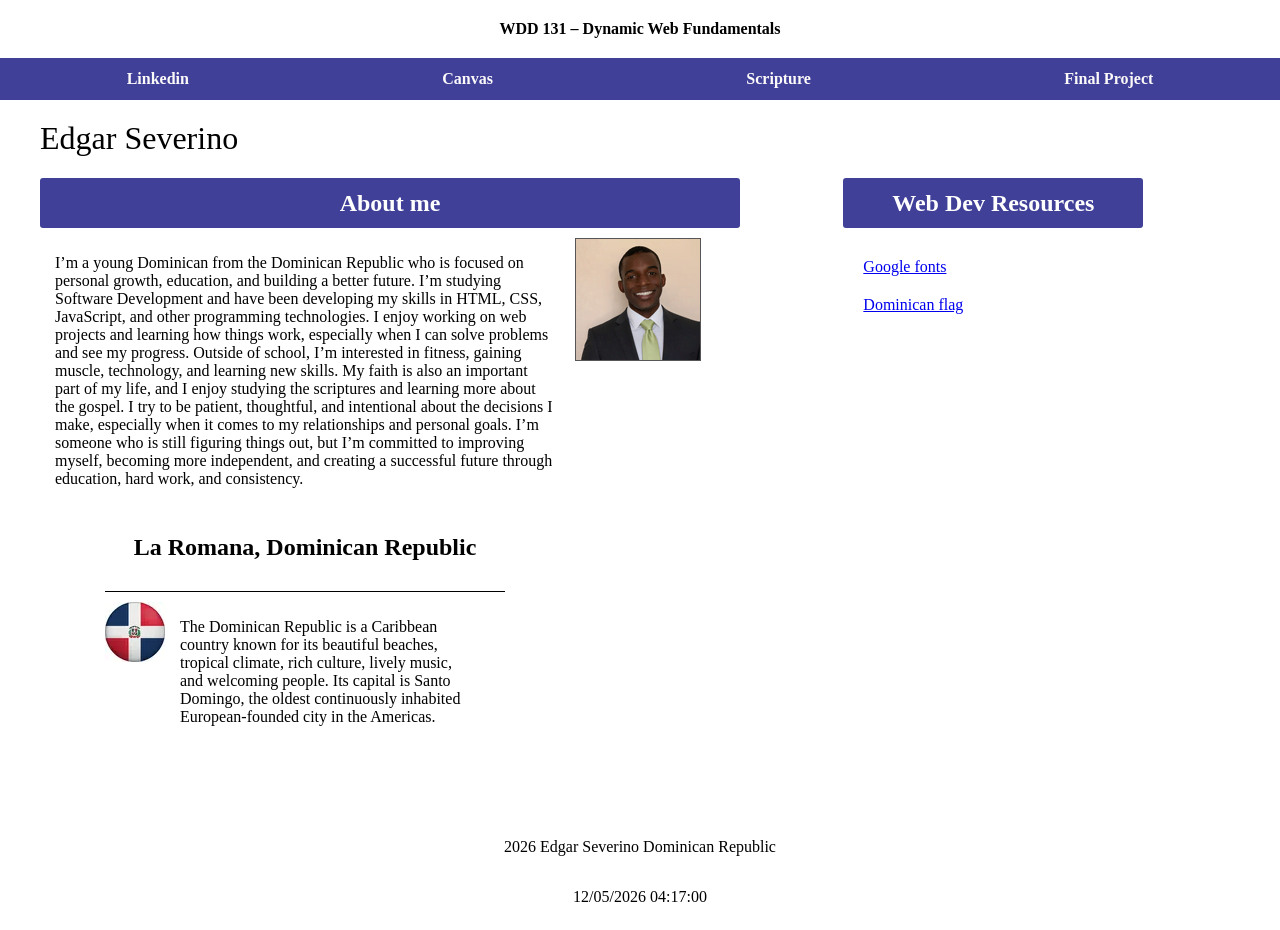
<file: index.html>
<!DOCTYPE html>
<html lang="en">
<head>
    <meta charset="UTF-8">
    <meta name="viewport" content="width=device-width, initial-scale=1.0">
    <title>WDD 131 – Dynamic Web Fundamentals – Edgar Severino</title>
    <meta name="description" content="WDD 131 – Dynamic Web Fundamentals Edgar Gabriel Severino Gaston">
    <meta name="author" content="Edgar Seevrino">
    <link rel="stylesheet" href="styles/base.css">
    <link rel="preconnect" href="https://fonts.googleapis.com">
    <link rel="preconnect" href="https://fonts.gstatic.com" crossorigin>
    <link href="https://fonts.googleapis.com/css2?family=Roboto:ital,wght@0,100..900;1,100..900&display=swap" rel="stylesheet"> 
    <script src="scripts/getdates.js" defer></script>
</head>
<body>
    <header>
        
        <span id="course-title"> WDD 131 – Dynamic Web Fundamentals </span>
        <nav class="css-navegation">
            <a href="https://www.linkedin.com/in/gabriel-severino-93884a375/">Linkedin</a>
            <a href="https://byupw.instructure.com">Canvas</a>
            <a href="https://www.churchofjesuschrist.org/study/scriptures/bofm/2-ne/26?lang=eng&id=p24#p24">Scripture</a>
            <a href="#">Final Project</a>
        </nav>
    </header>

    <main>
        <h1 class="title-name">Edgar Severino</h1>
        <div class="division">
            <section class="card card-1">
                <div class="card-1-title">
                    <h2>About me</h2>
                </div>
                <div class="presentation">
                    <div class="about-me"> 
                        <p class="description-about-me">
                            I’m a young Dominican from the Dominican Republic who is 
                            focused on personal growth, education, and building a better future.
                            I’m studying Software Development and have been developing 
                            my skills in HTML, CSS, JavaScript, and other 
                            programming technologies. I enjoy working on web projects and 
                            learning how things work, especially
                            when I can solve problems and see my progress.
                            Outside of school, I’m interested in fitness,
                            gaining muscle, technology, and learning new skills. 
                            My faith is also an important part of my life, 
                            and I enjoy studying the scriptures and 
                            learning more about the gospel. I try to be patient, 
                            thoughtful, and intentional about the decisions I make, 
                            especially when it comes to my relationships and 
                            personal goals.
                            I’m someone who is still figuring things out, but I’m committed to improving myself, becoming more independent, and creating a successful future through education, hard work, and consistency.</p>
                        <h2>La Romana, Dominican Republic</h2>
                        <div class="middle-line"></div>
                        <div class="description-about-country">
                            <div class="flag-section">
                                <img src="images/flag.webp" alt="Dominican Republic flag" class="flag">
                            </div>
                            <div class="country-section">
                                <p>The Dominican Republic is a Caribbean country known for its beautiful beaches, tropical climate, rich culture,
                                    lively music, and welcoming people. Its capital is Santo Domingo, the oldest continuously inhabited
                                    European-founded city in the Americas.
                                </p>
                            </div>
                        </div>
                    </div>
                    <div class="image-presentation"> 
                        <img src="images/profile.jpg" alt="" class="profile-pic">
                    </div>
                </div>
            </section>
            <section class="card card-2">
                <div  class="resource-title">
                    <h2>Web Dev Resources</h2>
                </div>
                <div class="resource-links">
                    <a href="https://fonts.google.com/specimen/Roboto?sort=popularity">Google fonts</a>
                    <a href="https://www.shutterstock.com/image-vector/flag-dominican-republic-glossy-circular-600nw-2743553603.jpg">Dominican flag</a>
                </div>
            </section>
        </div>
    </main>
    <footer>
        <p>
            <span id="currentyear">2026</span>  
            Edgar Severino
            Dominican Republic
        </p>
        <p id="lastModified"></p>
    </footer>
</body>
</html>
</file>
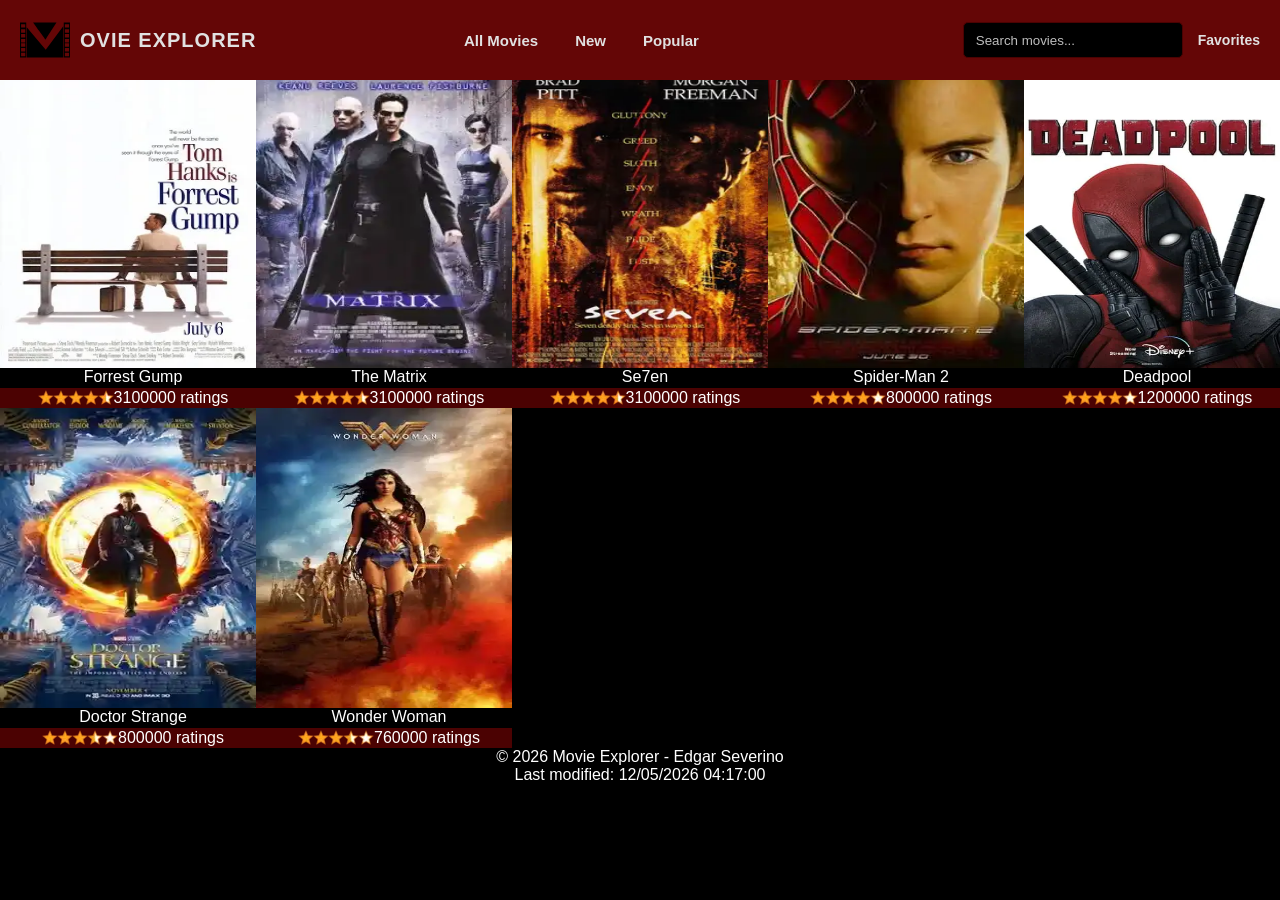
<file: project/index.html>
<!DOCTYPE html>
<html lang="en">
<head>
    <meta charset="UTF-8">
    <meta name="viewport" content="width=device-width, initial-scale=1.0">

    <title>Movie Explorer</title>

    <link rel="stylesheet" href="styles/shared/general.css">
    <link rel="stylesheet" href="styles/shared/movie-header.css">
    <link rel="stylesheet" href="styles/pages/siteplan.css">    
    <meta name="author" content="Edgar Gabriel SEverino Gastón">
    <meta name="description" content="Discover movies by genre, year, popularity, and more. Find your next favorite movie with ease.">
    <link rel="icon" type="image/svg+xml" href="images/logo.svg">
    <script type="module" src="scripts/siteplan.js"></script>
</head>

<body>
    <header class="movie-header"></header>
    

    <main>
        <section class="movies-section">
            <h1>Explore Movies</h1>
            <div class="products-grid js-movies-grid"></div>
        </section>
    </main>

    <footer>
        <p>&copy; <span id="currentyear"></span> Movie Explorer - Edgar Severino</p>
        <p>Last modified: <span id="lastModified"></span></p>
    </footer>
</body>
</html>
</file>
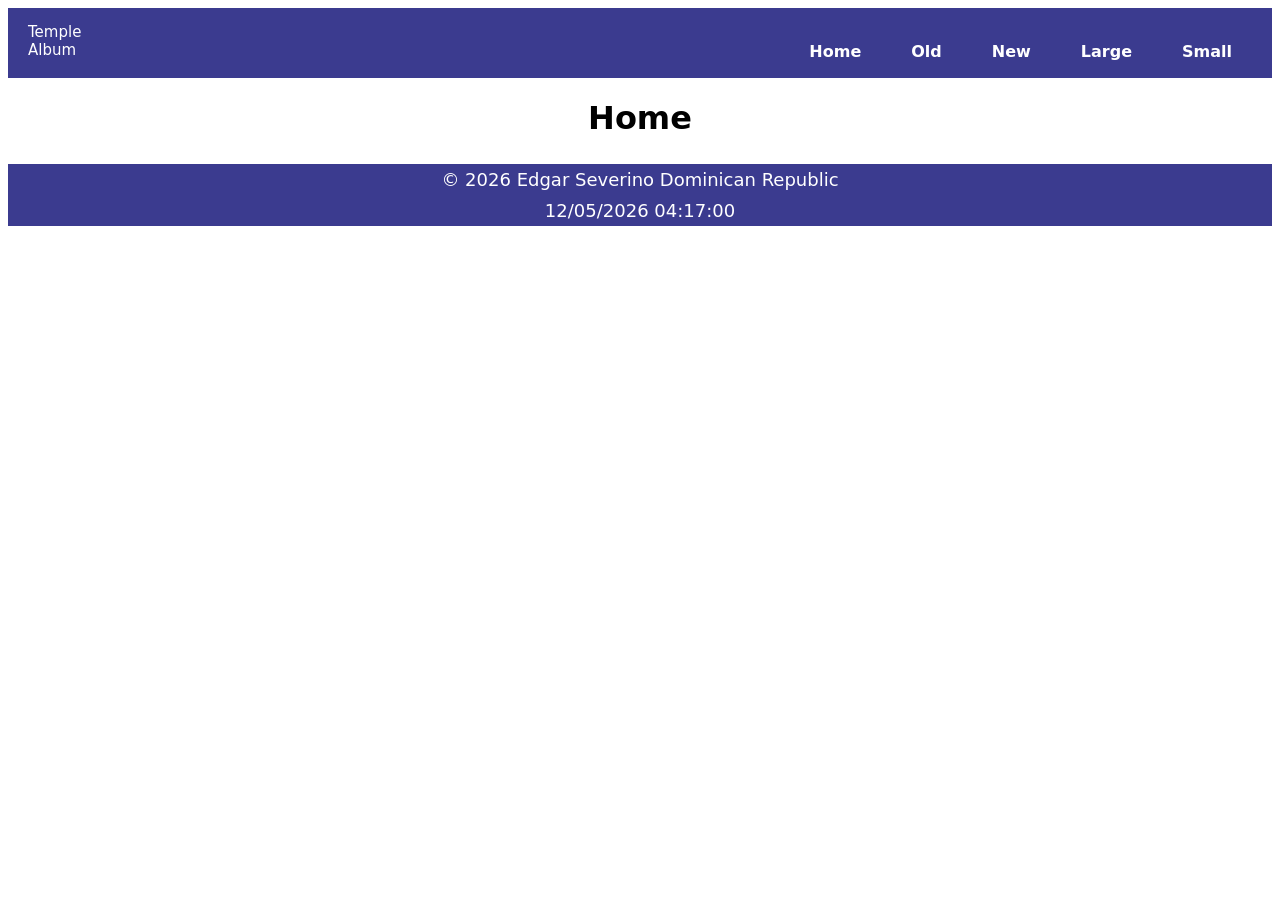
<file: filtered-temples.html>
<!DOCTYPE html>
<html lang="en">
<head>
    <meta charset="UTF-8">
    <meta name="viewport" content="width=device-width, initial-scale=1.0">
    <meta name="description" content="Explore temples around the world, learn about their history, locations, and significance.">
    <meta name="author" content="Edgar Gabriel Severino Gastón">
    <title>Temple Album</title>
    <link rel="preconnect" href="https://fonts.googleapis.com">
    <link rel="preconnect" href="https://fonts.gstatic.com" crossorigin>    
    <link href="https://fonts.googleapis.com/css2?family=Oswald:wght@200..700&family=Roboto+Condensed:ital,wght@0,100..900;1,100..900&family=Roboto:ital,wght@0,100..900;1,100..900&display=swap" rel="stylesheet">

    <link rel="stylesheet" href="styles/filtered-temples-large.css" media="(min-width: 701px)">
    <link rel="stylesheet" href="styles/filtered-temples.css">
    
    <script src="scripts/filtered-temple.js" defer></script>
</head>
<body>
    <header class="heading">
        <div class="left-section">
            <p>Temple Album</p>
        </div>

        <button id="menu" aria-label="Open navigation menu"></button>

        <nav class="right-section">
            <ul class="navigation">
                <li><a id="home-temple">Home</a></li>          
                <li><a id="old-temple">Old</a></li>
                <li><a id="new-temple">New</a></li>
                <li><a id="large-temple">Large</a></li>
                <li><a id="short-temple">Small</a></li>
            </ul>
        </nav>
    </header>

    <main>
        <div class="show-time">
            <h1 class="title">Home</h1>
            <div class="temple-section" id="temples"></div>
        </div>
        
    </main>
    <footer>
        <p>
            &copy;
            <span id="currentyear">2026</span>  
            Edgar Severino
            Dominican Republic
        </p>
        <p id="lastModified"></p>
    </footer>
    
</body>
</html>
</file>
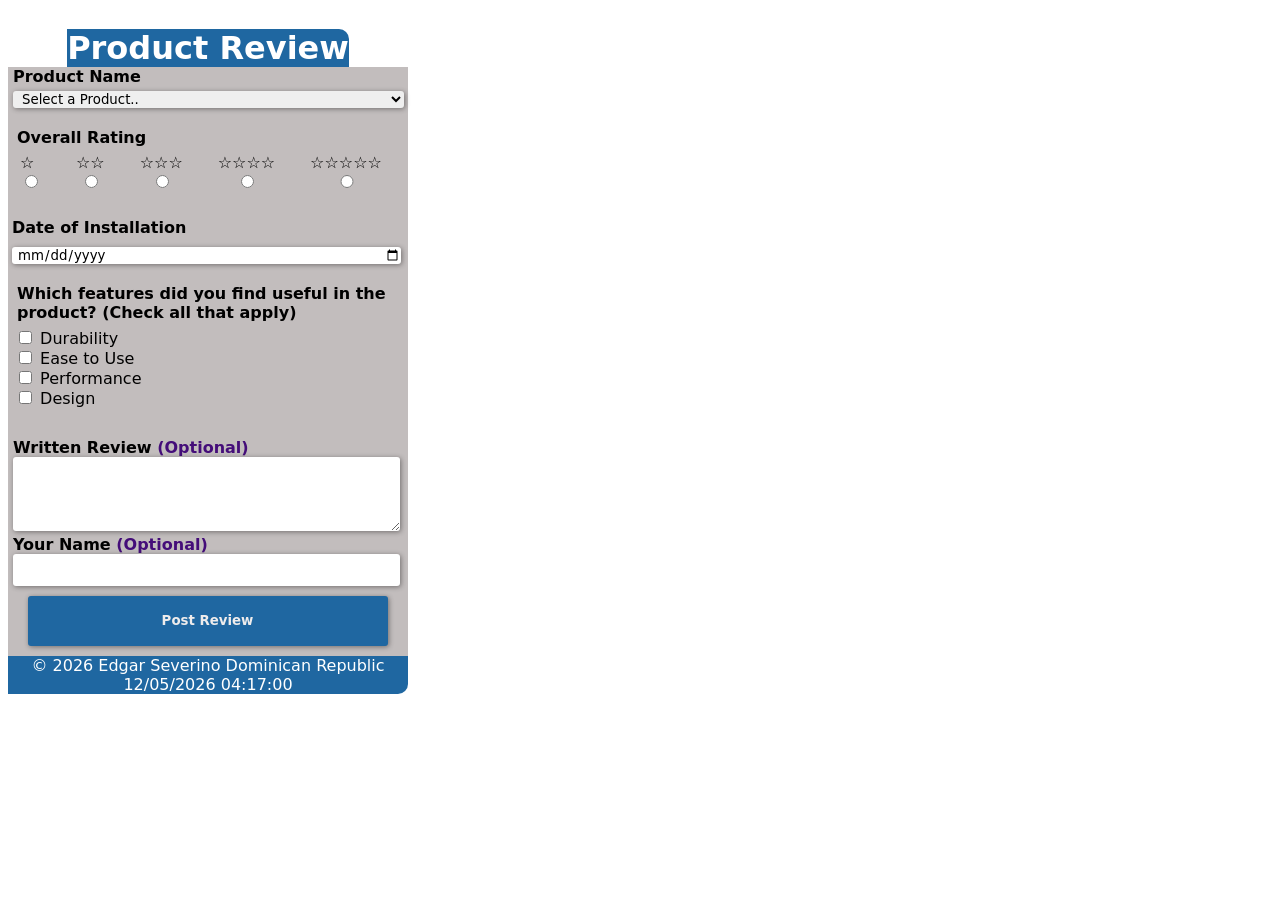
<file: form.html>
<!DOCTYPE html>
<html lang="en">
<head>
    <meta charset="UTF-8">
    <meta name="viewport" content="width=device-width, initial-scale=1.0">
    <meta name="description" content="Submit a product review by rating the product, selecting useful features, and sharing your experience.">
    <meta name="author" content="Edgar Severino">
    <link rel="stylesheet" href="styles/form.css">
    <script src="scripts/form.js" defer></script>
    <title>Post Review</title>

</head>
<body>
    <header>
        <h1 class="header-title">Product Review</h1>
    </header>
    <form method="get" action="review.html" class="formHTML" id="review-form">
        <div class="product-select">
            <label for="product">Product Name</label>
            <select name="product" id="product" required>
                <option value="" disabled selected>Select a Product..</option>
            </select>
        </div>
        <fieldset>
            <legend>Overall Rating</legend>
            <div class="staring">
                <label for="rating1" class="rating">&star;
                </label>
                <input type="radio" name="rating" id="rating1" value="1" required>
            </div>
            <div class="staring">
                <label for="rating2" class="rating">&star;&star;
                </label>
                <input type="radio" name="rating" id="rating2" value="2" required>
            </div>
            <div class="staring">
                <label for="rating3" class="rating">&star;&star;&star;
                </label>
                <input type="radio" name="rating" id="rating3" value="3" required>
            </div>
            <div class="staring">
                <label for="rating4" class="rating" >&star;&star;&star;&star;
                </label>
                <input type="radio" name="rating" id="rating4" value="4" required>
            </div>
            <div class="staring">
                <label for="rating5" class="rating">&star;&star;&star;&star;&star;
                </label>
                <input type="radio" name="rating" id="rating5" value="5" required>
            </div>
        </fieldset>

        <label for="date" id="Dinstallation">Date of Installation
            <input type="date" name="set_day" id="date" required>   
        </label>
        
     
        <fieldset class="check">
            <legend>Which features did you find useful in the product? <span>(Check all that apply)</span></legend>
            <div class="check-box">
                <label for="durability">
                    <input type="checkbox" value="durability" id="durability" name="features">
                    Durability
                </label>
                <label for="useful">
                    <input type="checkbox" value="useful" id="useful" name="features">
                    Ease to Use
                </label>
                <label for="performance">
                    <input type="checkbox" value="performance" id="performance" name="features">
                    Performance
                </label>
                <label for="design">
                    <input type="checkbox" value="design" id="design" name="features">
                    Design
                </label>
            </div>
        </fieldset>
        

        <label for="review" id="written">Written Review <span class="optional">(Optional)</span>
            <textarea id="review" name="write"></textarea> 
        </label>

        <label for="user" id="name">Your Name <span class="optional">(Optional)</span>
            <input type="text" name="user_name" id="user">
        </label>
        <div class="submit">
            <input type="submit" value="Post Review" id="submit">
        </div>
    </form>
    <footer>
        <p>
            &copy;
            <span id="currentyear">2026</span>  
            Edgar Severino
            Dominican Republic
        </p>
        <p id="lastModified"></p>
    </footer>
</body>
</html>
</file>
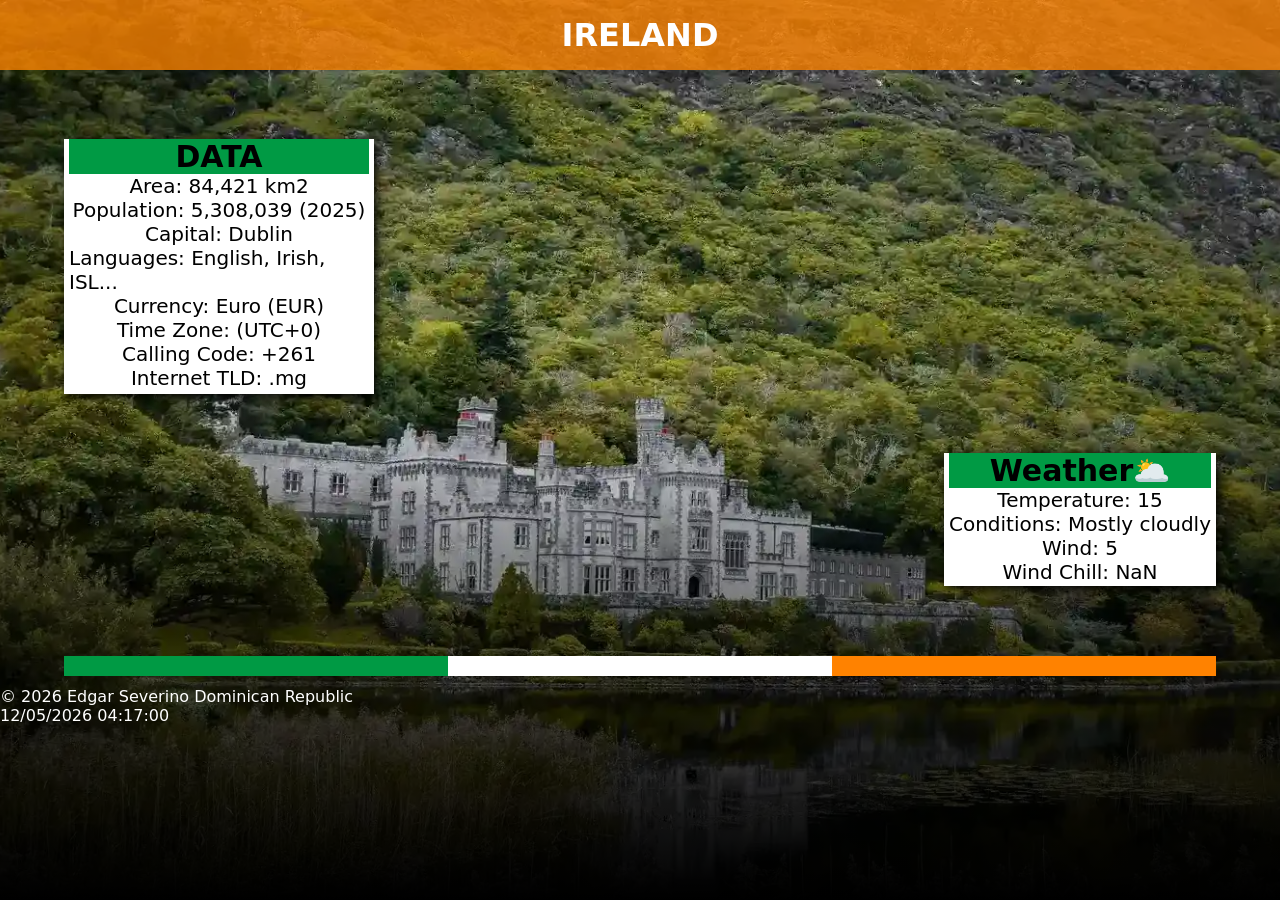
<file: place.html>
<!DOCTYPE html>
<html lang="en">
<head>
    <meta charset="UTF-8">
    <meta name="viewport" content="width=device-width, initial-scale=1.0">
    <meta name="author" content="Edgar Gabriel SEverino Gastón">
    <meta name="description" content="Ireland is a beautiful island known for green hills, rich history, and Celtic culture">
    <title>Ireland</title>
    <link rel="preconnect" href="https://fonts.googleapis.com">
    <link rel="preconnect" href="https://fonts.gstatic.com" crossorigin>    
    <link href="https://fonts.googleapis.com/css2?family=Oswald:wght@200..700&family=Roboto+Condensed:ital,wght@0,100..900;1,100..900&family=Roboto:ital,wght@0,100..900;1,100..900&display=swap" rel="stylesheet">

    <link rel="stylesheet" href="styles/place.css">
    <link rel="stylesheet" href="styles/place-large.css" media="(min-width: 701px)" >
    <script src="scripts/place.js" defer></script>
</head>
<body>
    <header>
        <div class="name-section">
            <h1 class="place-name">IRELAND</h1>
        </div>
    </header>
    <picture class="hero">
        <source media="(max-width: 700px)" srcset="images/hero.webp" >
        <source media="(min-width: 701px)" srcset="images/hero-large_1.webp">
        <img src="images/hero-large_1.webp" alt="Ireland Island" width="1600"
            height="900" fetchpriority="high" >
    </picture>
    <main>

        <section class="data-section">
            <div id="data">
                <h2 class="data_title">DATA</h2>
                <div class="info">
                    <p>
                        Area: 84,421 km2
                    </p>
                    <p>
                        Population: 5,308,039 (2025)
                    </p>   
                    <p>
                        Capital: Dublin
                    </p>
                    <p>
                        Languages: English, Irish, ISL...
                    </p>
                    <p>
                        Currency: Euro (EUR)
                    </p>
                    <p>
                        Time Zone: (UTC+0)
                    </p>
                    <p>
                        Calling Code: +261
                    </p>
                    <p>
                        Internet TLD: .mg
                    </p>
                </div>
            </div>
        </section>

        <section class="weather-section">
            <div id="weather">
                <h2 class="weather_title">Weather</h2>
                <div class="info">
                    <img src="images/weather.svg" alt="weather-icon" class="weather-icon" width="100" height="100">
                    <p>
                        Temperature: <span id="temperature"></span>
                    </p>
                    <p>
                        Conditions: Mostly cloudly
                    </p>
                    <p>
                        Wind: <span id="wind"></span>
                    </p>
                    <p>
                        Wind Chill: <span id="windChill"></span>
                    </p>
                </div>
            </div>
        </section>
        <div class="color-lines">
                <div class="color-line color-1"></div>
                <div class="color-line color-2"></div>
                <div class="color-line color-3"></div>
        </div>
    </main>
    <footer>
        <p>
             &copy;
            <span id="currentyear">2026</span>  
            Edgar Severino
            Dominican Republic
        </p>
        <p id="lastModified"></p>
    </footer>
</body>
</html>
</file>
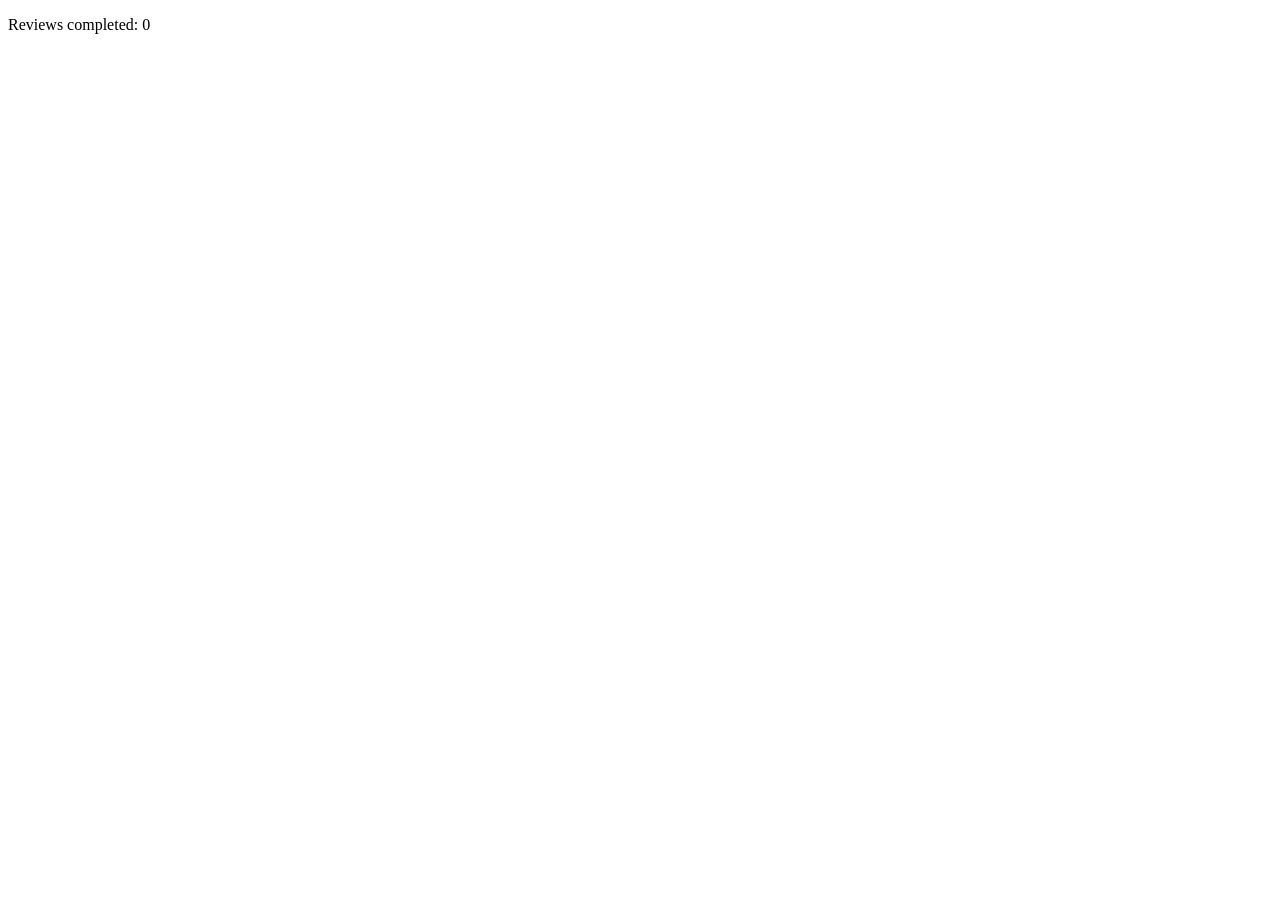
<file: review.html>
<!DOCTYPE html>
<html lang="en">
<head>
    <meta charset="UTF-8">
    <meta name="viewport" content="width=device-width, initial-scale=1.0">
    <title>Review</title>
    <script src="scripts/review.js" defer></script>
</head>
<body>
    <p>
        Reviews completed:
        <span id="review-count">0</span>
    </p>
</body>
</html>
</file>
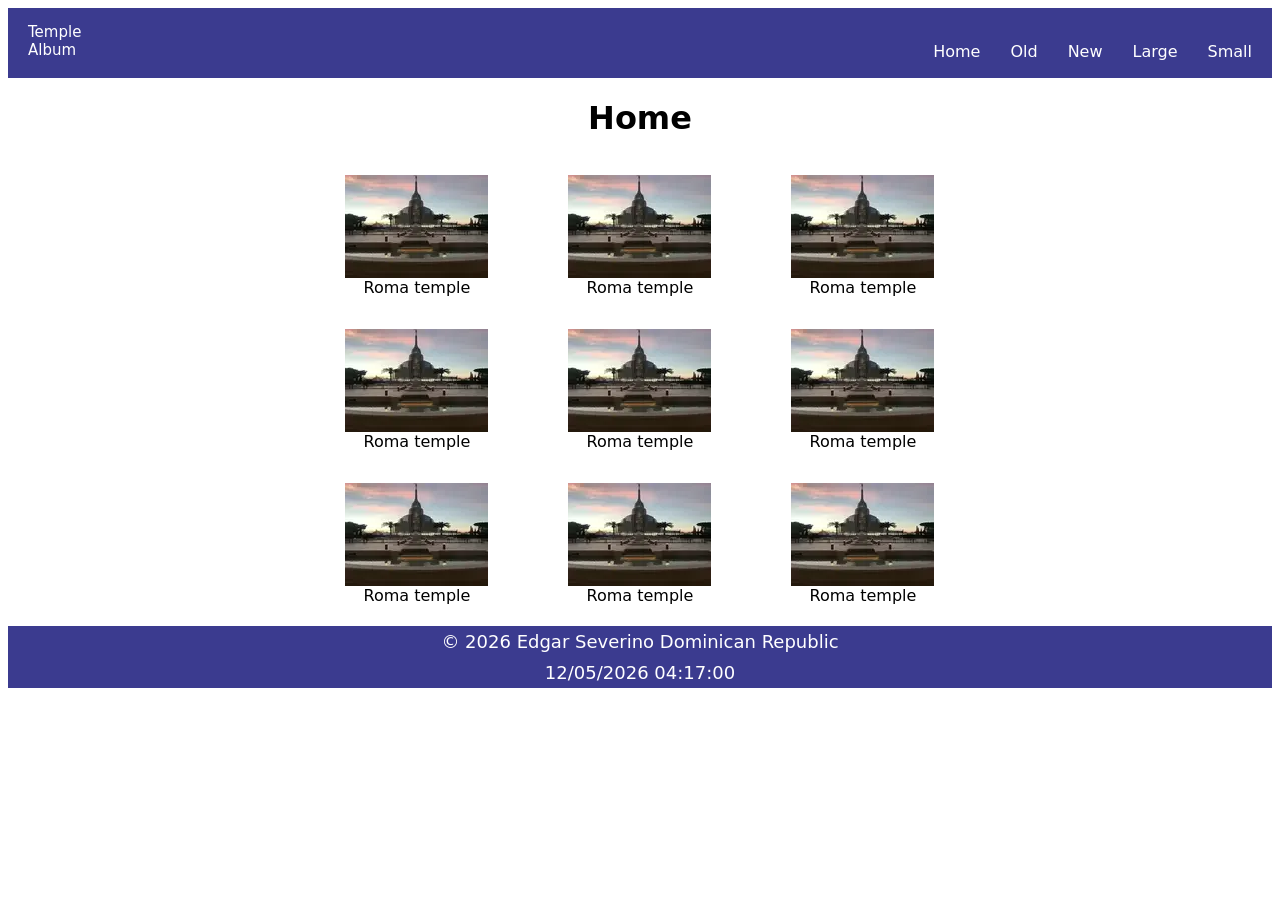
<file: temples.html>
<!DOCTYPE html>
<html lang="en">
<head>
    <meta charset="UTF-8">
    <meta name="viewport" content="width=device-width, initial-scale=1.0">
    <meta name="description" content="Explore temples around the world, learn about their history, locations, and significance.">
    <meta name="author" content="Edgar Gabriel Severino Gastón">
    <title>Temple Album</title>
    <link rel="preconnect" href="https://fonts.googleapis.com">
    <link rel="preconnect" href="https://fonts.gstatic.com" crossorigin>    
    <link href="https://fonts.googleapis.com/css2?family=Oswald:wght@200..700&family=Roboto+Condensed:ital,wght@0,100..900;1,100..900&family=Roboto:ital,wght@0,100..900;1,100..900&display=swap" rel="stylesheet">

    <link rel="stylesheet" href="styles/temples-large.css" media="(min-width: 701px)">
    <link rel="stylesheet" href="styles/temples.css">
    
    <script src="scripts/temples.js" defer></script>
</head>
<body>
    <header class="heading">
        <div class="left-section">
            <p>Temple Album</p>
        </div>

        <button id="menu" aria-label="Open navigation menu"></button>

        <nav class="right-section">
            <ul class="navigation">
                <li><a href="temples.html">Home</a></li>            
                <li><a href="temples.html">Old</a></li>
                <li><a href="temples.html">New</a></li>
                <li><a href="temples.html">Large</a></li>
                <li><a href="temples.html">Small</a></li>
            </ul>
        </nav>
    </header>

    <main>
        <div class="show-time">
            <h1 class="title">Home</h1>
            <div class="temple-section" id="temples">
                <figure class="portrait">
                    <img src="images/temples/roma_italy.webp" alt="Roma, Italy" fetchpriority="high">
                    <figcaption class="description">Roma temple</figcaption>
                </figure> 
                <figure class="portrait">
                    <img src="images/temples/roma_italy.webp" alt="Roma, Italy" fetchpriority="high">
                    <figcaption class="description">Roma temple</figcaption>
                </figure> 
                <figure class="portrait">
                    <img src="images/temples/roma_italy.webp" alt="Roma, Italy" fetchpriority="high">
                    <figcaption class="description">Roma temple</figcaption>
                </figure>
                <figure class="portrait">
                    <img src="images/temples/roma_italy.webp" alt="Roma, Italy" fetchpriority="high">
                    <figcaption class="description">Roma temple</figcaption>
                </figure>
                <figure class="portrait">
                    <img src="images/temples/roma_italy.webp" alt="Roma, Italy" fetchpriority="high">
                    <figcaption class="description">Roma temple</figcaption>
                </figure>
                <figure class="portrait">
                    <img src="images/temples/roma_italy.webp" alt="Roma, Italy" fetchpriority="high">
                    <figcaption class="description">Roma temple</figcaption>
                </figure>
                <figure class="portrait">
                    <img src="images/temples/roma_italy.webp" alt="Roma, Italy" fetchpriority="high">
                    <figcaption class="description">Roma temple</figcaption>
                </figure>
                <figure class="portrait">
                    <img src="images/temples/roma_italy.webp" alt="Roma, Italy" fetchpriority="high">
                    <figcaption class="description">Roma temple</figcaption>
                </figure>
                <figure class="portrait">
                    <img src="images/temples/roma_italy.webp" alt="Roma, Italy" fetchpriority="high">
                    <figcaption class="description">Roma temple</figcaption>
                </figure>   
            </div>
        </div>
        
    </main>
    <footer>
        <p>
            &copy;
            <span id="currentyear">2026</span>  
            Edgar Severino
            Dominican Republic
        </p>
        <p id="lastModified"></p>
    </footer>
    
</body>
</html>
</file>
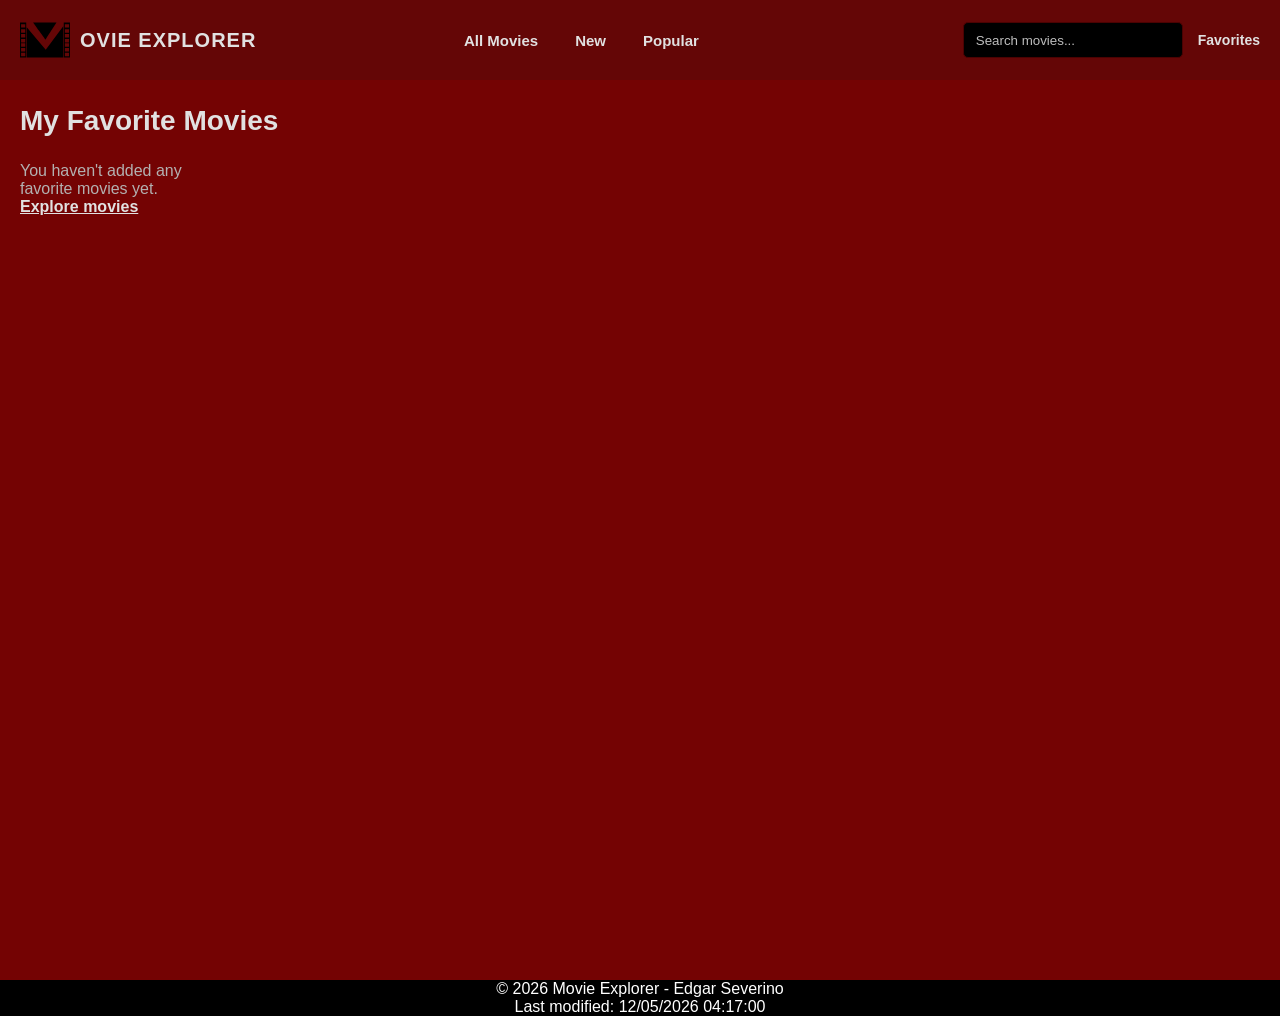
<file: project/checklist.html>
<!DOCTYPE html>
<html lang="en">
<head>
    <meta charset="UTF-8">
    <meta name="viewport" content="width=device-width, initial-scale=1.0">
    <meta name="author" content="Edgar Gabriel SEverino Gastón">
<meta name="description" content="Create and manage your movie watchlist with Movie Explorer. Track your favorite films and keep the movies you want to watch organized in one place.">    <title>My Favorite Movies | Movie Explorer</title>

    <link rel="stylesheet" href="styles/shared/general.css">
    <link rel="stylesheet" href="styles/shared/movie-header.css">
    <link rel="stylesheet" href="styles/pages/siteplan.css">
    <script type="module" src="scripts/siteplan.js"></script>
    <script type="module" src="scripts/checklist.js"></script>
</head>

<body>
    <header class="movie-header"></header>

    <main class="favorite-main">
        <h1>My Favorite Movies</h1>
        <section class="favorite-movies" aria-label="Favorite movies">
            <!-- checklist.js inserts saved movies here -->
        </section>
    </main>

    <footer>
        <p>&copy; <span id="currentyear"></span> Movie Explorer - Edgar Severino</p>
        <p>Last modified: <span id="lastModified"></span></p>
    </footer>
</body>
</html>
</file>
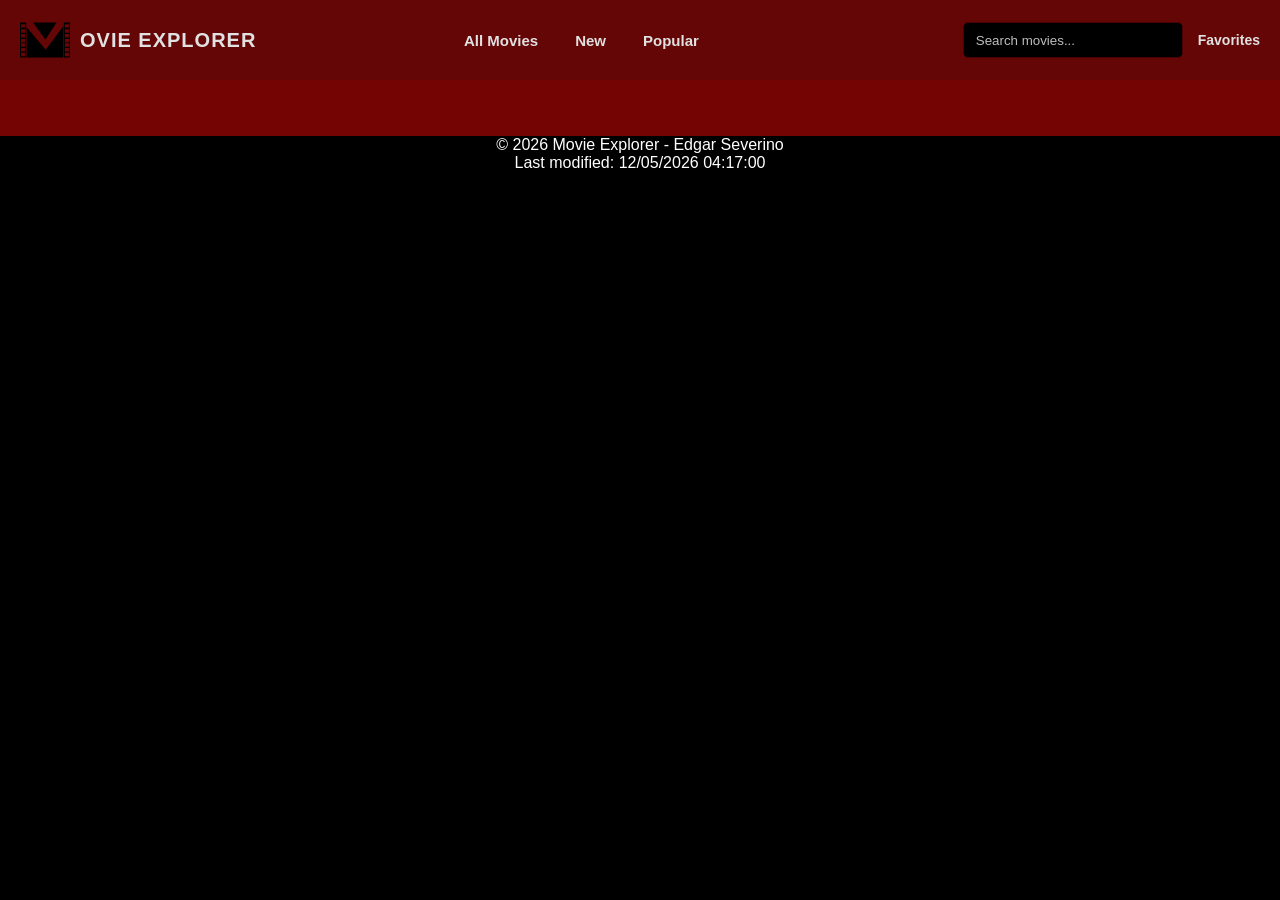
<file: project/movie.html>
<!DOCTYPE html>
<html lang="en">
<head>
    <meta charset="UTF-8">
    <meta name="viewport" content="width=device-width, initial-scale=1.0">
    <title>Movie Details | Movie Explorer</title>
    <meta name="author" content="Edgar Gabriel SEverino Gastón">
<meta name="description" content="Create and manage your movie watchlist with Movie Explorer. Track your favorite films and keep the movies you want to watch organized in one place.">    <link rel="icon" type="image/svg+xml" href="images/logo.svg">
    <link rel="stylesheet" href="styles/shared/general.css">
    <link rel="stylesheet" href="styles/shared/movie-header.css">
    <link rel="stylesheet" href="styles/pages/siteplan.css">
    <link rel="stylesheet" href="styles/pages/movie.css">

    <script type="module" src="scripts/siteplan.js"></script>
    <script type="module" src="scripts/movie.js"></script>
</head>

<body>
    <header class="movie-header"></header>

    <main class="movie-main"></main>

    <footer>
        <p>&copy; <span id="currentyear"></span> Movie Explorer - Edgar Severino</p>
        <p>Last modified: <span id="lastModified"></span></p>
    </footer>
</body>
</html>
</file>
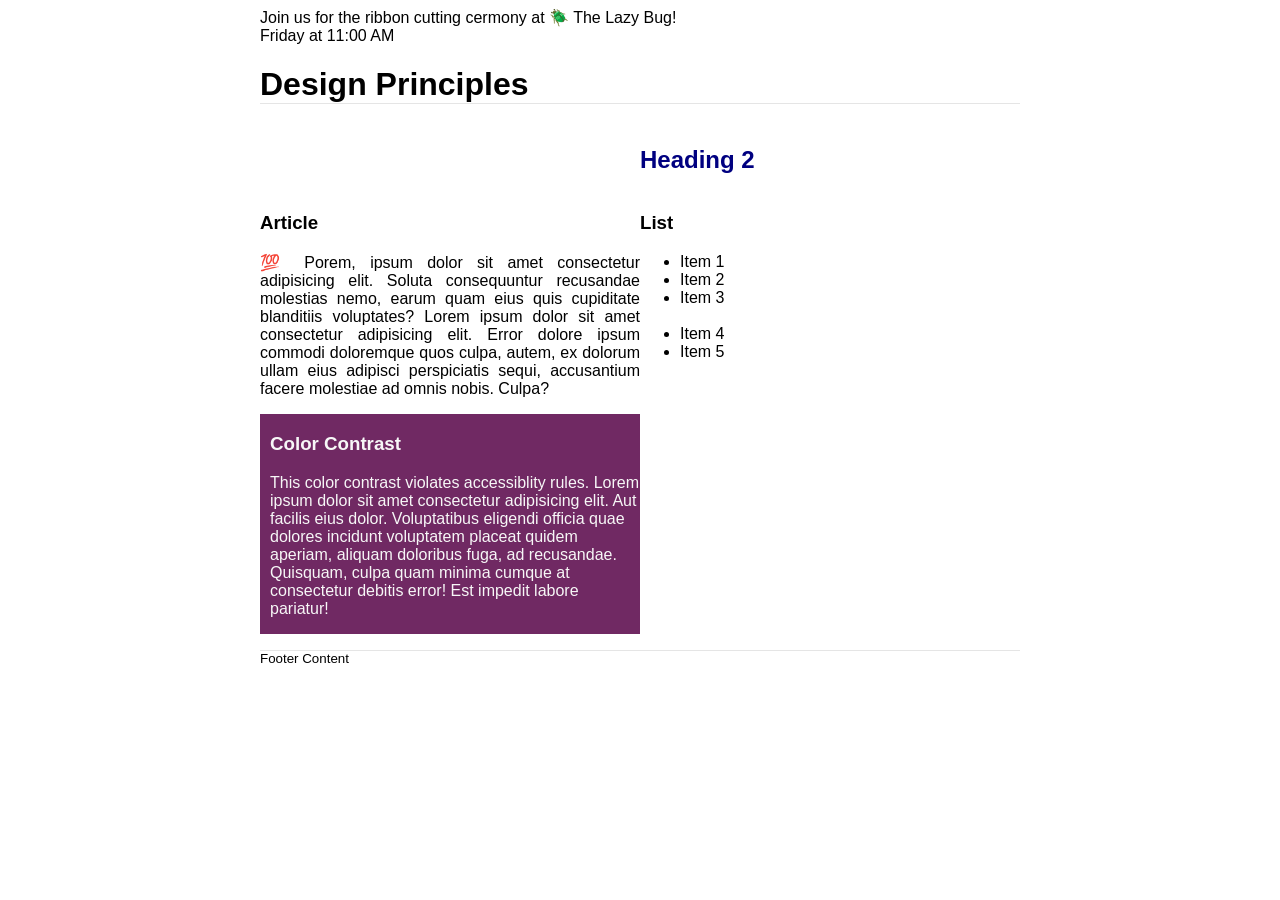
<file: week03/design.html>
<!DOCTYPE html>
<html lang="en">
<head>
    <meta charset="UTF-8">
    <meta name="viewport" content="width=device-width, initial-scale=1.0">
    <link rel="stylesheet" href="styles/design.css">
    <title>Document</title>
</head>
<body>
    <header>
        <div class="banner">Join us for the ribbon cutting cermony at 🪲 The Lazy Bug!<br>Friday at 11:00 AM</div>
        <h1>Design Principles</h1>
    </header>
    <main>
        <h2>Heading 2</h2>
        <section>
            <h3>Article</h3>
            <article>
                <p>💯 Porem, ipsum dolor sit amet consectetur adipisicing elit. Soluta consequuntur recusandae molestias nemo, earum quam eius quis cupiditate blanditiis voluptates? Lorem ipsum dolor sit amet consectetur adipisicing elit. Error dolore ipsum commodi doloremque quos culpa, autem, ex dolorum ullam eius adipisci perspiciatis sequi, accusantium facere molestiae ad omnis nobis. Culpa?</p>
            </article>
        </section>
        <section>
            <h3>List</h3>
            <ul>
                <li>Item 1</li>
                <li>Item 2</li>
                <li>Item 3<br><br></li>
                <li>Item 4</li>
                <li>Item 5</li>
            </ul>
        </section>
        <div class="callout">
            <h3>Color Contrast</h3>
            <p>This color contrast violates accessiblity rules. Lorem ipsum dolor sit amet consectetur adipisicing elit. Aut facilis eius dolor. Voluptatibus eligendi officia quae dolores incidunt voluptatem placeat quidem aperiam, aliquam doloribus fuga, ad recusandae. Quisquam, culpa quam minima cumque at consectetur debitis error! Est impedit labore pariatur!</p>
        </div>
    </main>
    <footer>
        Footer Content
    </footer>
    
</body>
</html>
</file>
<file: styles/base.css>
header{
    display: flex;
    align-items: center;
    justify-content: center;
    width: 100%;
    height: 100px;
    flex-direction: column;
    row-gap: 10px;
    position: fixed;
    z-index: 10;
    background-color: white;
    top: 0px;
    left: 0px;
    font-weight: 600;
    

}

#course-title{
    padding-top: 20px;
    display: block;
    
    
}
.css-navegation{
    display: flex;
    align-items: center;
    justify-content: space-around;
    color: rgb(255, 255, 255);
    width: 100%;
    height: 60px;
    margin-top: 10px;
    background-color: rgb(64, 64, 153);

}
.css-navegation a{
    text-decoration: none;
    color: rgb(252, 249, 249);
    font-weight: 600;
    transition: color 0.1s;

}
.css-navegation a:hover{
    color: rgb(12, 12, 14);
}
main{
    flex-direction: column;
    max-width: 1200px;
    margin: 120px auto 0;
}
.title-name{
    display: flex;
    align-self: center;
    justify-self: center;
}

.division{
    display: grid;
    grid-template-columns: 2fr  1fr;
    column-gap: 10px;   
    margin: 0 auto;
}

.card-1{
    display: flex;
    flex-direction: column;
    align-items: center;
    padding-top: 0px;
    height: 100%;
    width: 700px;
}


.card-1-title{
    margin-top: 0;
    width: 100%;
    background-color: rgb(64, 64, 153);
    border-radius: 3px;
    display:flex;
    align-items: center;
    justify-content: center;
    margin-bottom: 10px;
    color: rgb(255, 255, 255);
    height: 50px;
}

.card-1-title, .title-name{
    font-weight: 500;
}
.presentation{
    display: grid;
    grid-template-columns:500px 150px;
    column-gap: 20px;
    
}
.about-me{
    grid-column: 1;
    display: flex;
    flex-direction: column;
    align-items:  center;
    row-gap: 10px;
   
    
}
.description-about-me{
    width: 100%;
}
.image-presentation{
    grid-column: 2;
    width: 124px;
    height:121px;
}

.profile-pic{
    width: 100%;
    border: 1px solid rgb(87, 85, 85);
    height: 100%;

}

.middle-line{
    background-color: black;
    width: 400px;
    height: 1px;
}

.description-about-country{
    display: grid;
    grid-template-columns: 60px 300px;
    column-gap: 5px;
    width: 400px;
    height: 100%;

}

.flag-section{
    display: flex;
    align-items: center;
    justify-content: center;    
    width: 100%;
    grid-column: 1;
    height: 60px;
    
}
.flag{
    width: 100%;
    height:100%;


}
.country-section{
  
    grid-column: 2;
    padding-left: 10px;
}

.card-2{

    display: grid;
    grid-template-rows: 50px 400px; 
    gap: 30px;
    width:300px;



}

.resource-title{
    width: 100%;
    background-color: rgb(64, 64, 153);
    color: white;
    border-radius:3px;
    grid-row: 1;
    display: flex;
    align-items: center;
    justify-content: center;



}

.resource-links{
    grid-row: 2;
    padding-left: 20px;
    display: flex;
    flex-direction: column;
    gap: 20px;


}

footer{
    margin-top: 80px;
    display: flex;
   justify-content: center;
   align-items: center;
   flex-direction: column;

}
</file>
<file: project/styles/shared/general.css>
:root{
  --background-color: rgb(116, 3, 3);
  --little-words: rgb(179, 177, 177);
  --tabs: rgb(75, 2, 2);
  --review-post: rgb(116, 15, 15);
  --black-color: rgb(0,0,0);
  --white-color: rgb(225,225,225);
  --header-color: rgb(100, 6, 6);
}
h1,h2{
    font-family: "Oswald", sans-serif;
    font-weight: 600;
}

body a{
    font-family: "Oswald", sans-serif;
    font-weight: 600;
}
body {
  font-family: "Roboto", sans-serif;
  color: rgb(255, 255, 255);
  background-color:var(--black-color);
  /* The <body> element has a default margin of 8px
     on all sides. This removes the default margins. */
  margin: 0;
}

/* <p> elements have a default margin on the top
   and bottom. This removes the default margins. */
p {
  margin: 0;
}
@media screen and (min-width: 701px){

    #menu{
        display:none;
    }
}

@media screen and (max-width: 701px ){
    #menu {
    margin-top: 10px;
    grid-column: 2;
    display: block;
    width: 50px;
    height: 50px;
    padding: 0;
    border: none;
    border-radius: 5px;
    font-size: 2rem;
    cursor: pointer;
    align-self: flex-end;
    justify-self: flex-start;

    }

    #menu::before {
        content: "≡";
    }

    #menu.show::before {
        content: "X";
    }
    .movie-header {
    display: grid;
    grid-template-columns: 1fr 60px;
    }
    .navigation{
    display: flex;
    flex-direction: column;
    width: 100%;
    padding: 0;
    margin: 0;
    list-style: none;}
        .navegation li {
        display: none;
        width: 100%;
    }

    .navegation.show li {
        display: block;
    }

    .navegation a {
        display: block;
        width: 100%;
        padding: 0.75rem;
        text-align: center;
        text-decoration: none;
        color: var(--white-color);
    }
}
footer{
    display: flex;
    align-content: center;
    flex-direction: column;
    justify-content: center;
    width: 100%;
    height: auto;
}
footer p{
    align-self: center;
    justify-self: center; 
}
</file>
<file: project/styles/shared/movie-header.css>
/* =========================
   MOVIE HEADER
========================= */

.movie-header {
    background-color: var(--header-color);
    color: var(--white-color);
    padding: 0 20px;
    display: grid;
    grid-template-columns: 180px minmax(0, 1fr) auto;
    align-items: center;
    gap: 20px;
    position: fixed;
    top: 0;
    left: 0;
    right: 0;
    min-height: 80px;
    z-index: 100;
    box-sizing: border-box;
}

.movie-header a {
    color: var(--white-color);
    text-decoration: none;
    width: auto;
}

/* =========================
   LOGO
========================= */

.movie-header-left-section {
    display: flex;
    align-items: center;
    width: 180px;
    min-width: 0;
}
.movie-header-left-section img{
    width:50px;
    height: 50px;
}

@media screen and (minn-width: 700px)
{.movie-header-left-section img{
    position: absolute;
    left: 100px;}

}
.movie-logo {
    display: block;
    width: auto;
    height: auto;
    margin-left: 10px;
    font-size: 20px;
    font-weight: bold;
    letter-spacing: 1px;
    white-space: nowrap;
}

.movie-mobile-logo {
    display: none;
}

/* =========================
   NAVIGATION
========================= */

.movie-header-middle-section {
    display: flex;
    align-items: center;
    justify-content: center;
    gap: 25px;
    min-width: 0;
}

.movie-header-middle-section button {
    background: transparent;
    border: none;
    color: var(--white-color);
    font: inherit;
    font-size: 15px;
    cursor: pointer;
    white-space: nowrap;
    transition: color 0.15s, transform 0.15s;
    font-family: "Oswald", sans-serif;
    font-weight: 600;
}

.movie-header-middle-section button:hover {
    color: var(--black-color);
    transform: translateY(-1px);
}

/* =========================
   SEARCH AND FAVORITES
========================= */

.movie-header-right-section {
    display: flex;
    align-items: center;
    justify-content: flex-end;
    gap: 15px;
    min-width: 0;
}

#search {
    width: 220px;
    max-width: 100%;
    min-width: 0;
    height: 36px;
    padding: 0 12px;
    border: 1px solid var(--tabs);
    border-radius: 5px;
    background-color: var(--black-color);
    color: var(--white-color);
    box-sizing: border-box;
}

#search::placeholder {
    color: #bdbdbd;
}

.movie-header-right-section a {
    white-space: nowrap;
    font-size: 14px;
}

.movie-header-right-section a:hover {
    color: var(--black-color);
}

/* =========================
   SEARCH RESULTS
========================= */

.movies-cards {
    display: none;
    align-items: stretch;
    flex-direction: column;
    gap: 15px;

    position: absolute;
    top: 70px;
    right: 100px;

    width: 260px;
    max-height: 400px;
    padding: 10px;

    background-color: rgba(30, 15, 15, 0.97);
    border: 1px solid var(--tabs);
    border-radius: 6px;

    overflow-y: auto;
    overflow-x: hidden;
    box-sizing: border-box;
}

.movies-cards.show {
    display: flex;
}

.movies-cards::-webkit-scrollbar {
    width: 8px;
}

.movies-cards::-webkit-scrollbar-track {
    background: var(--black-color);
    border-radius: 10px;
}

.movies-cards::-webkit-scrollbar-thumb {
    background-color: var(--tabs);
    border-radius: 10px;
}

.movies-cards::-webkit-scrollbar-thumb:hover {
    background-color: var(--background-color);
}

.card {
    flex: 0 0 auto;
    width: 100%;
    box-sizing: border-box;
    cursor: pointer;
}

.image-search {
    display: block;
    width: 100%;
    height: 200px;
    object-fit: cover;
}

.search-name {
    margin: 8px 0;
    font-size: 13px;
    overflow: hidden;
    white-space: nowrap;
    text-overflow: ellipsis;
}

.hide {
    display: none !important;
}

/* =========================
   TABLET
========================= */

@media (max-width: 900px) {
    .movie-header {
        grid-template-columns: 150px minmax(0, 1fr);
        gap: 10px;
        padding: 10px 15px;
        min-height: 100px;
    }

    .movie-header-left-section {
        width: 150px;
    }

    .movie-header-middle-section {
        justify-content: flex-end;
        gap: 15px;
    }

    .movie-header-right-section {
        grid-column: 1 / -1;
        justify-content: center;
        width: 100%;
    }

    #search {
        width: min(350px, 70%);
    }

    .movies-cards {
        top: 100px;
        right: 15px;
    }
}

/* =========================
   MOBILE
========================= */

@media (max-width: 575px) {
    .movie-header {
        grid-template-columns: 1fr;
        justify-items: center;
        gap: 12px;
        padding: 12px 10px;
        min-height: auto;
    }

    .movie-header-left-section {
        width: auto;
        justify-content: center;
    }

    .movie-logo {
        width: auto;
        margin: 0;
        font-size: 18px;
    }

    .movie-mobile-logo {
        display: none;
    }

    .movie-header-middle-section {
        grid-column: 1;
        width: 100%;
        justify-content: center;
        gap: 20px;
    }

    .movie-header-middle-section button {
        font-size: 13px;
        font-family: "Oswald", sans-serif;
        font-weight: 600;
    }

    .movie-header-right-section {
        grid-column: 1;
        width: 100%;
        justify-content: center;
        gap: 12px;
    }

    #search {
        width: 100%;
        max-width: 280px;
    }

    .movie-header-right-section a {
        font-size: 13px;
    }

    .movies-cards {
        top: 145px;
        right: 10px;
        width: min(260px, calc(100vw - 20px));
    }
}
</file>
<file: project/styles/pages/siteplan.css>
*{
  h1,h2{
    font-family: "Oswald", sans-serif;
    font-weight: 600;
  }

}
.main {
  margin-top: 60px;
}

.products-grid {
  display: grid;
  grid-template-columns: repeat(8, 1fr);
}

@media (max-width: 2000px) {
  .products-grid {
    grid-template-columns: repeat(7, 1fr);
  }
}

@media (max-width: 1600px) {
  .products-grid {
    grid-template-columns: repeat(6, 1fr);
  }
}

@media (max-width: 1300px) {
  .products-grid {
    grid-template-columns: repeat(5, 1fr);
  }
}

@media (max-width: 1000px) {
  .products-grid {
    grid-template-columns: repeat(4, 1fr);
  }
}

@media (max-width: 800px) {
  .products-grid {
    grid-template-columns: repeat(3, 1fr);
  }
}

@media (max-width: 575px) {
  .products-grid {
    grid-template-columns: repeat(2, 1fr);
  }
}

@media (max-width: 450px) {
  .products-grid {
    grid-template-columns: 1fr;
  }
}

.product-container {
  padding-top: 0px;
  display: grid;
  grid-template-rows: 300px 20px 20px;
  cursor: pointer;
  transition: scale 0.15s;
}

.product-container:hover{
  scale: calc(1.02);
  z-index: 1;
}

.product-image-container {
  grid-row: 1;
  width: 100%;
  height: 200px;
  margin-bottom: 20px;
  height: 100%;
}
.degrated{
  background: var(--tabs);
}
.product-image {
  max-width: 100%;
  max-height: 100%;
  width: 100%;
  height: 100%;
}
.product-rating-container{
  display: flex;;
  padding-left: 10px;
  background: var(--tabs);
  align-items: center;
  justify-content: center;

  grid-row: 3;
}
.movie-name-text{
  grid-row: 2;
  height: 100%;
  margin-bottom: 2px;
  padding-left: 10px;
  display: -webkit-box;
  -webkit-box-orient: horizontal;
  line-clamp: 1;
  overflow: hidden;
  justify-self: center;

}



/* FAVORITES PAGE */
.favorite-main {
    min-height: 100vh;
    margin-top: 80px;
    padding: 25px 20px 40px;
    background-color: var(--background-color);
    color: var(--white-color);
    box-sizing: border-box;
}

.favorite-main h1 {
    margin: 0 0 25px;
    font-size: 28px;
}

/* FAVORITE MOVIE GRID */
.favorite-movies {
    display: grid;
    grid-template-columns: repeat(auto-fill, minmax(180px, 1fr));
    gap: 25px 18px;
    align-items: start;
    width: 100%;
}

/* MOVIE CARDS */
.favorite-movies .product-container {
    display: flex;
    flex-direction: column;
    width: 100%;
    max-width: 240px;
    min-width: 0;
    padding: 10px;
    box-sizing: border-box;
    background-color: var(--header-color);
    border-radius: 5px;
    cursor: pointer;
    transition: transform 0.15s ease;
}

.favorite-movies .product-container:hover {
    transform: scale(1.03);
}

/* MOVIE POSTERS */
.favorite-movies .product-image-container {
    width: 100%;
    aspect-ratio: 2 / 3;
    overflow: hidden;
}

.favorite-movies .product-image {
    display: block;
    width: 100%;
    height: 100%;
    object-fit: cover;
}

/* MOVIE TITLES */
.favorite-movies .movie-name-text {
    margin-top: 10px;
    color: var(--white-color);
    font-size: 16px;
    font-weight: bold;
}

/* RATINGS */
.favorite-movies .product-rating-container {
    display: flex;
    align-items: center;
    margin-top: 8px;
}

.favorite-movies .product-rating-stars {
    display: block;
    width: 100px;
    max-width: 100%;
    height: auto;
    object-fit: contain;
}

/* REMOVE FAVORITE BUTTON */
.favorite-movies .remove-favorite-button {
    width: 100%;
    margin-top: 12px;
    padding: 9px 6px;
    border: 1px solid var(--tabs);
    border-radius: 4px;
    background-color: var(--tabs);
    color: var(--white-color);
    font-size: 12px;
    cursor: pointer;
}

.favorite-movies .remove-favorite-button:hover {
    background-color: var(--black-color);
}

/* EMPTY FAVORITES MESSAGE */
.favorite-movies .empty-favorites {
    color: var(--little-words);
    font-size: 16px;
}

.favorite-movies .empty-favorites a {
    color: var(--white-color);
    font-family: "Oswald", sans-serif;
    font-weight: 600;
}

/* MOBILE */
@media (max-width: 500px) {
    .favorite-main {
        padding: 20px 12px 30px;
    }

    .favorite-main h1 {
        font-size: 23px;
    }

    .favorite-movies {
        grid-template-columns: repeat(2, minmax(0, 1fr));
        gap: 16px 12px;
    }

    .favorite-movies .product-container {
        max-width: none;
        padding: 7px;
    }
}
</file>
<file: styles/filtered-temples-large.css>
.data-temple{
    margin: 0;
    display: flex;
    align-items: center;
    justify-content: center;
    flex-direction: column;
    
}
.data-temple p{
    margin: 0;
    padding: 3px;
}
.data-temple span{
    color: var(--key-word);
}

@media screen and (min-width: 701px) {

    #menu {
        display: none;
    }

    main {
        max-width: 1400px;
        margin: 0 auto;
    }

    .temple-section{
        display: flex;
        align-items: center;
        justify-content: center;
        flex-wrap: wrap;
        flex-direction: row;
        margin-bottom: 5px;
        width: 60%;
    }
    footer p {
        margin: 5px;
        font-size: 18px;
    }
}
</file>
<file: styles/filtered-temples.css>
* {
    font-family: system-ui, -apple-system, BlinkMacSystemFont, 'Segoe UI', Roboto, Oxygen, Ubuntu, Cantarell, 'Open Sans', 'Helvetica Neue', sans-serif;
}

:root{
    --first-color: rgb(59, 59, 143);
    --second-color: rgb(255, 255, 255);
    --third-color: rgb(0,0,0);
    --hover-color: rgb(13, 156, 175);
    --portrait-background: rgb(209, 211, 211);
    --key-word: rgb(78, 3, 121);
}
/* General styles */

.heading {
    color: var(--second-color);
    display: grid;
    grid-template-columns: 1fr auto;
    background-color:var(--first-color);
    min-height: 70px;
}
nav {
    display: flex;
    justify-content: flex-end;
    align-items: center;
}
.left-section {
    grid-column: 1;
    padding-left: 20px;
    font-size: 15px;
    width: 100px;
}

.right-section {
    grid-column: 1/3;
    margin-top: -50px;
    cursor: default;
    width: 100%; 
}


.navigation{
    width: 100%;
    display: flex;
    flex-direction: row;
}

.right-section a {
    padding-right: 20px;
    border: none;
    color: var(--second-color);
    background: transparent;
    transition: color 0.5s;
    cursor: pointer;
    font-weight: 600;
    text-decoration: none;
}

    
.right-section ul {
    display: flex;
    align-items: flex-end;
    justify-content: flex-end;
    flex-direction: row;
    list-style: none;
    gap: 30px;
    padding-right: 20px;
}
.right-section a:hover{
    color: var(--hover-color);
}
#menu {
    grid-column: 2;
}

.show-time {
    display: flex;
    align-items: center;
    justify-content: center;
    flex-direction: column;
    width: 100%;
}

.temple-section {
    display: flex;
    align-items: center;
    justify-content: center;
    width: 100%;
}
.description{
    margin: 0;
}
.portrait {
    display: flex;
    flex-direction: column;
    align-items: center;
    justify-content: center;
    background-color: var(--portrait-background);
    padding: 0 2px 3px 2px;
    font-size: 13px;
    margin-top: 0;
}


.portrait img {
    width: 300px;
    height: 200px;
    box-shadow: 1px 2px 5px var(--third-color);
    
}


footer {
    display: flex;
    align-items: center;
    justify-content: center;
    flex-direction: column;
    color: var(--second-color);
    background-color: var(--first-color);
}


/* Mobile navigation */

@media screen and (max-width: 701px) {

    .heading {
        display: flex;
        flex-direction: column;
        align-items: center;
    }

    .left-section {
        width: auto;
        padding-left: 0;
        margin: 0;
    }

    #menu {
        display: block;
        width: 50px;
        height: 40px;
        padding: 0;
        margin-top: -50px;
        border: none;
        border-radius: 5px;
        background-color: var(--first-color);
        color: var(--second-color);
        font-size: 2rem;
        cursor: pointer;
        align-self: last baseline;
        align-items: start;
        grid-column: 2/3;
      
    }

    #menu::before {
        content: "≡";
    }

    #menu.show::before {
        content: "X";
    }

    .right-section {
        width: 100%;
        margin-top: 0;
    }

    .navigation {
        display: flex;
        flex-direction: column;
        padding: 0;
        background-color: var(--first-color);
    }

    .navigation li {
        display: none;
        width: 100%;
    }

    .navigation.show li {
        display: block;
    }

    .navigation a {
        display: block;
        width: 100%;
        padding: 0.75rem;
        box-sizing: border-box;
        text-align: center;
        text-decoration: none;
        color: var(--second-color);
    }
}


/* Small screens */

@media screen and (max-width: 500px) {

    .temple-section {
        flex-direction: column;
        max-width: 500px;
    }

    .left-section {
        font-size: 15px;
        width: 100px;
        margin-right: 30px;
    }
}


/* Medium screens */

@media screen and (min-width: 501px) and (max-width: 700px) {

    .show-time {
        min-width: 500px;
        max-width: 700px;
    }

    .temple-section {
        flex-wrap: wrap;
        width: 100%;
        row-gap: 5px;
    }
}


/* Open menu */

.heading.show {
    display: grid;
    grid-template-rows: 50px 210px;
    align-items: center;
    justify-content: center;
    height: auto;
}

.heading.show .left-section {
    display: none;
}

.heading.show #menu {
    align-self: center;
    margin-top: -1px;
    height: 40px;
}

.heading.show .right-section {
    width: 100%;
}

.heading.show .navigation {
    display: flex;
    flex-direction: column;
    align-items: center;
    justify-content: center;
    padding: 0;
    margin: 0;
    row-gap: 5px;
    margin-top: 15px
}

.heading.show .navigation li {
    display: block;
}

.heading.show .navigation a {
    text-align: center;
}
</file>
<file: styles/form.css>
:root{
    --background: rgb(31, 103, 161);
}
*{
    font-family: system-ui, -apple-system, BlinkMacSystemFont, 'Segoe UI', Roboto, Oxygen, Ubuntu, Cantarell, 'Open Sans', 'Helvetica Neue', sans-serif;
}
@media screen and (min-width: 500px){
    input:is([type="checkbox"], [type="submit"],
    [type="radio"]
    ){
        cursor: pointer;
    }
    label{
        font-weight: 400;
    }

    input:is( [type="text"],[type="date"], [type="submit"]), #review, select{
        border:none;
        border-radius: 3px;
        box-shadow: 1px 1px 5px rgba(34, 33, 33, .49);
        transition: margin-left .14s;
        padding-left: 5px
    }
    input:is( [type="text"],[type="date"], [type="submit"]):hover, #review:hover, select:hover{
        margin-left: 3px;

    }
    input:is([type="date"]),select{
        cursor: pointer;
    }
    .optional{
        color: rgb(68, 13, 121);
        width: auto;
        
    }
    h1{
        margin-bottom: 0;
        border-top-right-radius: 10px;
    }

    .check-box{
        display: flex;
        align-items: start;
        justify-content: start;
        flex-direction: column;

    }
    .product-select label, legend, #Dinstallation, #written, #name{
        font-weight: 600;
    }

    body{ 
        width: 400px;
        height: 100%;
        display: flex;
        flex-direction: column;
        align-items: center;
        justify-content: center;
        justify-self: center;
        align-self: center;
    
        
    }

    #written{
        padding-left: 5px;
    }
    #review{
        height: 70px;
        width: 95%;
        margin-left: 5px;
        transition: opacity 0.15s
    }
    #review:focus,#user:focus{
        outline: none;
    }
    #review:hover{
        opacity: 70%;
    }
    .formHTML{
    gap: 60px;
    width: 100%;
    background-color: rgb(194, 189, 189);
    
    }
    footer, .header-title{

        background-color: var(--background);
        color: white;
        width: 100%;
        display: flex;
        align-items: center;
        justify-content: center;
        flex-direction: column;
    }
    footer{
        border-bottom-right-radius: 10px;

    }
    p{
        margin: auto;
    }


    .staring{
        display: flex;
        flex-direction: column;
        

        
    }
    fieldset{
        display: flex;
        flex-direction: row;
        column-gap: 30px;
        padding-left: 5px;
    }

    fieldset:has(.staring) .staring{
        padding-left:5px;
    }


    .product-select{
        padding-left: 5px;
        margin: 0;
        display: flex;
        align-items: start;
        flex-direction: column;
        gap: 5px;

    }
    #product{
        width: 99%;
    }

    fieldset, .product-select, #date{
        margin-bottom: 20px;
    }
    #Dinstallation{
        display: flex;
        flex-direction: column;
        align-items: start;
        gap: 10px;
        padding-left: 4px;
    }

    #date{
        width: 97%;
    }


    #name{
        padding-left: 5px;
    }
    #user{
        height: 30px;
        width: 95%;
        margin-left: 5px;
        margin-bottom: 10px;
        transition: opacity 0.15s;
    }
    #user:hover{
        opacity: 70%;
    }
    fieldset, .check-box{
        border: none;
    }

    .submit{
        display: flex;
        justify-items: center;
        width: 90%;
        height: 50px;
        padding-left: 20px;
        margin-bottom: 10px;
    
    }
    #submit{
        width: 100%;
        color: rgb(238, 236, 236);
        background-color: var(--background);
        font-weight:bold
        
    }

    #submit:hover{
        background-color: rgb(22, 73, 114);
        color: rgb(255, 255, 255);
        transition: color 0.15s;
        
    }

    legend, h1, footer{
        cursor: default;
    }

}
</file>
<file: styles/place.css>
* {
    margin: 0;
}

:root {
    --firstcolor: rgb(0, 154, 68);
    --secondcolor: rgb(255, 255, 255);
    --thridcolor: rgb(255, 130, 0);
    --fourthcolor: rgb(0,0,0);
}

/* General */
body{
    font-family: system-ui, -apple-system, BlinkMacSystemFont, 'Segoe UI', Roboto, Oxygen, Ubuntu, Cantarell, 'Open Sans', 'Helvetica Neue', sans-serif;
}

header {
    background-color: var(--firstcolor);
    display: flex;
    align-items: center;
    justify-content: center;
}

.place-name {
    color: var(--secondcolor);
}

body::selection {
    background-color: var(--firstcolor);
    color: var(--secondcolor);
}

.hero img {
    width: 542px;
    height: 500px;
}

main {
    width: 100%;
    height: auto;
    display: flex;
    flex-direction: column;
    align-items: center;
    justify-content: center;
}

.weather-section,
.data-section,
.name-section {
    color: var(--secondcolor);
}

.weather-section,
.data-section {
    display: flex;
    flex-direction: column;
    width: 100%;
    color: var(--fourthcolor);
    margin-bottom: 10px;
}

.data_title,
.weather_title {
    text-align: center;
}

.data_title {
    background-color: var(--thridcolor);
}

.weather_title {
    background-color: var(--firstcolor);
}

.weather-icon {
    width: 50px;
    height: 50px;
}

.info {
    display: flex;
    align-items: center;
    flex-direction: column;
    justify-content: center;
    align-self: center;
    justify-self: center;
    width: 100%
}

.color-lines {
    width: 100%;
    height: 100%;
    display: flex;
}

.color-1,
.color-2,
.color-3 {
    width: 100%;
    height: 20px;
}

.color-1 {
    background-color: var(--firstcolor);
}

.color-2 {
    background-color: var(--secondcolor);
}

.color-3 {
    background-color: var(--thridcolor);
}

footer {
    color: var(--secondcolor);
    background-color: var(--fourthcolor);
    width: 100%;
    flex-direction: column;
    align-self: center;
    justify-self: center;
    justify-items: center;
}

/* Mobile */

@media screen and (max-width: 700px) {

    body {
        height: 500px;
        display: flex;
        flex-direction: column;
    }

    .name-section {
        background-color: var(--firstcolor);
        height: 100%;
        width: 100%;
        display: flex;
        align-items: center;
        justify-content: center;
    }

    .info {
        margin: 0;
    }

    .color-lines {
        width: 100px;
        height: 30px;
    }

    .color-1,
    .color-2,
    .color-3 {
        height: 100%;
    }

    .place-name {
        background-color: var(--thridcolor);
        color: var(--fourthcolor);
        width: 100%;
    }
}
#windChill{
    color: var(--fourthcolor);
}
.weather_title::after{
    content: "🌥️";

}
</file>
<file: styles/place-large.css>
@media  screen  and (min-width:700px) {
    body{
        display: grid;
        grid-template-rows: 70px 1fr 50px;
        width: 100%;
        height: 700px;
       }
    body::selection{
        color: var(--firstcolor);
        background-color: var(--secondcolor);
    
    }
    header{
        display: flex;
        align-items: center;
        justify-content: center;
        width: 100%;
        height: 100%;
        grid-row: 1;
        background-color: rgba(255, 132, 0, 0.781);

    }
    .hero {
        position: fixed;
        inset: 0;
        z-index: -1;
        width: 100%;
        height: 100%
    }

    .hero img {
        width: 100%;
        height: 100%;
        object-fit: cover;
        object-position: center;
    }

    .hero::after {
        content: "";
        position: absolute;
        inset: 0;

        background: linear-gradient(
            to bottom,
            transparent 40%,
            var(--fourthcolor) 100%
        );

    }
    main{
        background: transparent;
        margin-top: 70px;
        grid-row: 2;
        width: 90%;
        height: auto;
        font-size: 60px;
        display:grid;
        grid-template-rows: 1fr 1fr 20px;
        grid-template-columns: 1fr 1fr;
        row-gap: 5px;
        padding-left: 10px;
        padding-right: 10px;
        align-self: center;
        justify-self: center;
    }
 
    .name-section{
        display: flex;
        align-items: center;
        justify-content: center;
        position: absolute;
        width: auto;   
    }
    .place-name{
        cursor: default;
    }
    .data-section{
        background-color:var(--secondcolor);
        height: 100%;
        margin: 0;  
        grid-row: 1;
        grid-column: 1;
        justify-content: start;
        align-items: start;

  
    }
    .weather-section{
        grid-row: 2;
        grid-column: 2;
        width: auto;
        height: auto;
        align-content: end;
        justify-self: end;
        background-color: var(--secondcolor);
        margin-right: 0;
    }
    .weather-section, .data-section{
        display: flex;
        flex-direction: column;
        padding-left: 5px;
        padding-right: 5px;
        padding-bottom: 2px;
        font-size: 20px;
        box-shadow: 3px 3px 10px var(--fourthcolor);
        max-width: 300px;
        color: var(--secondcolor);
        display: flex;
        
    }
    .weather_title, .data_title{
        background-color: var(--firstcolor);
        justify-self: center;
        width: 100%;
       box-sizing: border-box;
        text-align: center;
        color: var(--fourthcolor)
    }

    .color-lines{
    
        grid-column: 1/3;
        grid-row: 3/4;
    }
    
    .weather-icon{
        display: none;
    }
    .info{
        color: var(--fourthcolor)
    }

    footer{
        color: var(--secondcolor);
        height: auto;
        margin-top: 10px;
        grid-row: 3;
        background-color: transparent;
        
    }
}
</file>
<file: styles/temples-large.css>
@media screen and (min-width: 701px) {

    #menu {
        display: none;
    }

    nav {
        display: flex;
        justify-content: flex-end;
        align-items: center;
    }

    .right-section ul a {
        color: white;
        transition: color 0.1s;
    }

    .right-section ul a:hover {
        color: lightblue;
    }

    main {
        max-width: 1400px;
        margin: 0 auto;
    }

      
    .temple-section{
        display: flex;
        align-items: center;
        justify-content: center;
        flex-wrap: wrap;
        flex-direction: row;
        margin-bottom: 5px;
        width: 60%;
    }
    footer p {
        margin: 5px;
        font-size: 18px;
    }
}
</file>
<file: styles/temples.css>
* {
    font-family: system-ui, -apple-system, BlinkMacSystemFont, 'Segoe UI', Roboto, Oxygen, Ubuntu, Cantarell, 'Open Sans', 'Helvetica Neue', sans-serif;
}

/* General styles */

.heading {
    color: white;
    display: grid;
    grid-template-columns: 1fr auto;
    background-color: rgb(59, 59, 143);
    min-height: 70px;
}

.left-section {
    grid-column: 1;
    padding-left: 20px;
    font-size: 15px;
    width: 100px;
}

.right-section {
    grid-column: 1 / 3;
    margin-top: -50px;
}

.right-section a {
    color: white;
    text-decoration: none;
}

.right-section ul {
    display: flex;
    align-items: flex-end;
    justify-content: flex-end;
    flex-direction: row;
    list-style: none;
    gap: 30px;
    padding-right: 20px;
}
#menu {
    grid-column: 2;
}

.show-time {
    display: flex;
    align-items: center;
    justify-content: center;
    flex-direction: column;
}

.temple-section {
    display: flex;
    align-items: center;
    justify-content: center;
}

.portrait {
    display: flex;
    flex-direction: column;
    align-items: center;
    justify-content: center;
}

.portrait img {
    width: 100%;
    height: 100%;
}

footer {
    display: flex;
    align-items: center;
    justify-content: center;
    flex-direction: column;
    color: white;
    background-color: rgb(59, 59, 143);
}


/* Mobile navigation */

@media screen and (max-width: 701px) {

    .heading {
        display: flex;
        flex-direction: column;
        align-items: center;
    }

    .left-section {
        width: auto;
        padding-left: 0;
        margin: 0;
    }

    #menu {
        display: block;
        width: 50px;
        height: 50px;
        padding: 0;
        margin: 10px;
        border: none;
        border-radius: 5px;
        background-color: rgb(59, 59, 143);
        color: white;
        font-size: 2rem;
        cursor: pointer;
        align-self: flex-end;
        justify-self: start;
    }

    #menu::before {
        content: "≡";
    }

    #menu.show::before {
        content: "X";
    }

    .right-section {
        width: 100%;
        margin-top: 0;
    }

    .navigation {
        display: flex;
        flex-direction: column;
        width: 100%;
        padding: 0;
        margin: 0;
        list-style: none;
        background-color: black;
    }

    .navigation li {
        display: none;
        width: 100%;
    }

    .navigation.show li {
        display: block;
    }

    .navigation a {
        display: block;
        width: 100%;
        padding: 0.75rem;
        box-sizing: border-box;
        text-align: center;
        text-decoration: none;
        color: white;
    }
}


/* Small screens */

@media screen and (max-width: 500px) {

    .temple-section {
        flex-direction: column;
        max-width: 500px;
    }

    .left-section {
        font-size: 15px;
        width: 100px;
        margin-right: 30px;
    }
}


/* Medium screens */

@media screen and (min-width: 501px) and (max-width: 700px) {

    .show-time {
        min-width: 500px;
        max-width: 700px;
    }

    .temple-section {
        flex-wrap: wrap;
        width: 100%;
        row-gap: 5px;
    }
}


/* Open menu */

.heading.show {
    display: grid;
    grid-template-rows: 30px 240px;
    align-items: center;
    justify-content: center;
    height: auto;
}

.heading.show .left-section {
    display: none;
}

.heading.show #menu {
    align-self: center;
}

.heading.show .right-section {
    width: 100%;
}

.heading.show .navigation {
    display: flex;
    flex-direction: column;
    align-items: center;
    justify-content: center;
    padding: 0;
    margin: 0;
    row-gap: 5px;
}

.heading.show .navigation li {
    display: block;
}

.heading.show .navigation a {
    text-align: center;
}
</file>
<file: project/styles/pages/movie.css>
/* =========================
   MOVIE DETAILS PAGE
========================= */

.movie-main {
    display: grid;
    grid-template-columns: minmax(0, 1fr);
    grid-template-rows: auto auto auto;
    gap: 25px;
    width: 100%;
    box-sizing: border-box;
    background-color: var(--background-color);
    padding: 20px 15px 30px;
    margin-top: 0;
    color: var(--white-color);
}

/* =========================
   MOVIE INFO
========================= */

.movie-info {
    display: grid;
    grid-template-columns: minmax(0, 55%) minmax(0, 45%);
    min-height: 300px;
    position: relative;
    overflow: hidden;
}

.info-section {
    grid-column: 1;
    grid-row: 1;
    padding: 10px 15px 15px 0;
    width: 100%;
    box-sizing: border-box;
    z-index: 2;
}

.info-section h1 {
    color: var(--white-color);
    font-size: clamp(22px, 3vw, 36px);
    margin: 0 0 12px;
}

.info-section h2 {
    color: var(--white-color);
    margin-bottom: 8px;
}

.timing-info {
    display: flex;
    flex-wrap: wrap;
    align-items: center;
    gap: 6px 12px;
    font-size: 13px;
}

.timing-info p {
    color: var(--little-words);
    margin: 0;
}

.info-description {
    margin-top: 20px;
    position: relative;
    z-index: 2;
}

.info-description p {
    width: 100%;
    max-width: 450px;
    display: -webkit-box;
    -webkit-line-clamp: 4;
    line-clamp: 4;
    -webkit-box-orient: vertical;
    overflow: hidden;
    line-height: 1.5;
    overflow-wrap: anywhere;
}

.info-icons {
    display: flex;
    align-items: center;
    flex-wrap: wrap;
    gap: 12px;
    margin-top: 18px;
    width: 100%;
    height: auto;
}

.info-icons p {
    margin: 0;
    font-size: 13px;
    color: var(--little-words);
}

/* Favorite button generated by movie.js */

#favorite-button {
    border: 1px solid var(--tabs);
    border-radius: 5px;
    padding: 9px 14px;
    background-color: var(--tabs);
    color: var(--white-color);
    cursor: pointer;
    transition: transform 0.15s, opacity 0.15s;
}

#favorite-button:hover {
    transform: scale(1.04);
    opacity: 0.9;
}

#favorite-button:focus-visible {
    outline: 2px solid var(--white-color);
    outline-offset: 3px;
}

/* Movie poster / background image */

.info-image-section {
    margin-top: 100px;
    grid-column: 2;
    grid-row: 1;
    position: relative;
    min-width: 0;
    height: 300px;
    padding-top: 10px;
    box-sizing: border-box;
}

.info-image-section img {
    display: block;
    width: 100%;
    height: 100%;
    object-fit: cover;
    position: relative;

    -webkit-mask-image:
        linear-gradient(to right, transparent, black 15%, black 85%, transparent),
        linear-gradient(to bottom, transparent, black 15%, black 85%, transparent);

    -webkit-mask-composite: source-in;

    mask-image:
        linear-gradient(to right, transparent, black 15%, black 85%, transparent),
        linear-gradient(to bottom, transparent, black 15%, black 85%, transparent);

    mask-composite: intersect;
}

/* =========================
   MOVIE CAST
========================= */

.movie-crew {
    display: flex;
    flex-direction: column;
    align-items: flex-start;
    min-width: 0;
    padding-left: 0;
}

.title-crew {
    margin: 0 0 12px;
    color: var(--white-color);
}

.crew-se {
    display: flex;
    flex-direction: row;
    gap: 15px;
    width: 100%;
    padding: 5px 5px 12px;
    margin: 0;
    overflow-x: auto;
    overflow-y: hidden;
    box-sizing: border-box;
}

.crew {
    display: grid;
    grid-template-rows: 100px auto;
    align-content: start;
    flex: 0 0 100px;
    min-width: 0;
    gap: 6px;
}

.crew-i {
    display: block;
    width: 100%;
    height: 100px;
    object-fit: cover;
    border-radius: 4px;
    transition: transform 0.15s;
}

.crew-i:hover {
    transform: scale(1.03);
}

.crew-na {
    display: flex;
    flex-direction: column;
    align-items: center;
    justify-content: flex-start;
    gap: 3px;
    text-align: center;
}

.actor-name {
    font-size: 13px;
    margin: 0;
    overflow-wrap: anywhere;
}

.roll {
    font-size: 10px;
    color: var(--little-words);
    margin: 0;
    overflow-wrap: anywhere;
}

/* =========================
   MOVIE REVIEWS
========================= */

.section-reviews {
    display: flex;
    flex-direction: column;
    gap: 12px;
    width: 100%;
    min-width: 0;
}

.section-reviews h2 {
    margin: 0;
}

.reviews {
    display: flex;
    align-items: flex-start;
    gap: 12px;
    width: 100%;
    max-width: 100%;
    min-width: 0;
    height: 190px;
    padding: 5px 8px 12px;
    overflow-x: auto;
    overflow-y: hidden;
    box-sizing: border-box;
}

.reviews::-webkit-scrollbar,
.info-review::-webkit-scrollbar,
.crew-se::-webkit-scrollbar {
    height: 8px;
}

.reviews::-webkit-scrollbar-track,

.crew-se::-webkit-scrollbar-track {
    background: var(--black-color);
    border-radius: 10px;
}

.reviews::-webkit-scrollbar-thumb,
.crew-se::-webkit-scrollbar-thumb {
    background-color: var(--tabs);
    border-radius: 10px;
}

.reviews::-webkit-scrollbar-thumb:hover,
.crew-se::-webkit-scrollbar-thumb:hover {
    background-color: var(--little-words);
}

.division-reviews {
    display: grid;
    grid-template-rows: auto 1fr auto;
    gap: 5px;
    flex: 0 0 300px;
    min-width: 0;
    height: 150px;
    box-shadow: 1px 1px 4px var(--black-color);
    box-sizing: border-box;
    transition: transform 0.15s;
    cursor: pointer;
    border-radius: 3px;
    overflow: hidden;
}

.division-reviews:hover {
    transform: translateY(-2px);
}

.header-review {
    grid-row: 1;
    margin: 0;
    padding: 8px;
    background-color: var(--tabs);
    overflow-wrap: anywhere;
}

.info-review {
    grid-row: 2;
    margin: 0;
    padding: 5px 10px;
    width: 100%;
    height: auto;
    box-sizing: border-box;
    font-size: 13px;
    line-height: 1.4;
    overflow-y: auto;
    overflow-wrap: anywhere;
}

.review-post {
    grid-row: 3;
    margin: 0;
    padding: 5px 10px;
    background-color: var(--review-post);
    color: var(--little-words);
    font-size: 11px;
    overflow-wrap: anywhere;
}

.post {
    display: -webkit-box;
    -webkit-line-clamp: 3;
    line-clamp: 3;
    -webkit-box-orient: vertical;
    overflow: hidden;
    padding: 5px;
    width: 90%;
    font-size: 15px;
}

/* =========================
   TABLET
========================= */

@media (max-width: 800px) {
    .movie-info {
        grid-template-columns: minmax(0, 1fr) minmax(0, 1fr);
    }

    .info-section {
        padding-right: 10px;
    }

    .info-image-section {
        height: 260px;
    }

    .division-reviews {
        flex-basis: 270px;
    }
}

/* =========================
   MOBILE
========================= */

@media (max-width: 575px) {
    .movie-main {
        padding: 15px 12px 25px;
        gap: 25px;
    }

    .movie-info {
        grid-template-columns: minmax(0, 1fr);
        gap: 15px;
    }

    .info-section {
        grid-column: 1;
        grid-row: 1;
        padding: 0;
    }

    .info-image-section {
        grid-column: 1;
        grid-row: 2;
        height: 220px;
        padding-top: 0;
    }

    .info-description p {
        max-width: 100%;
    }

    .crew-se {
        gap: 12px;
    }

    .crew {
        flex-basis: 90px;
        grid-template-rows: 90px auto;
    }

    .crew-i {
        height: 90px;
    }

    .reviews {
        height: 180px;
    }

    .division-reviews {
        flex-basis: 250px;
    }
}

/* MOVIE CREW */

.movie-crew {
    grid-row: 2;
    display: flex;
    flex-direction: column;
    align-items: start;
    padding-left: 10px;
}

.title-crew {
    color: var(--white-color);
    margin-bottom: 10px;
}

.crew-se {
    padding-left: 10px;
    display: flex;
    flex-direction: row;
    column-gap: 10px;
    margin: 0;
    cursor: pointer;
    width: auto;
    max-width: 100%;
    overflow-x: auto;
    overflow-y: hidden;
}

.crew {
    display: grid;
    grid-template-rows: 80px 1fr;
    flex: 0 0 100px;
    width: 100px;
    min-height: 130px;
    row-gap: 3px;
}

.crew-i {
    display: flex;
    align-items: center;
    justify-content: center;
    width: 100%;
    height: 80px;
    object-fit: cover;
    grid-row: 1;
    transition: transform 0.15s;
}

.crew-i:hover {
    transform: scale(1.03);
}

.crew img {
    width: 80%;
    height: 100%;
    object-fit: cover;
}

.crew-na {
    grid-row: 2;
    display: flex;
    flex-direction: column;
    align-items: center;
    justify-content: center;
    row-gap: 3px;
    text-align: center;
}

.actor-name {
    font-size: 13px;
    margin: 0;
}

.roll {
    font-size: 10px;
    color: var(--little-words);
    margin: 0;
}


/* MOVIE CREW */

.movie-crew {
    grid-row: 2;
    display: flex;
    flex-direction: column;
    align-items: start;
    padding-left: 10px;
}

.title-crew {
    color: var(--white-color);
    margin-bottom: 10px;
}

.crew-se {
    padding-left: 10px;
    display: flex;
    flex-direction: row;
    column-gap: 10px;
    margin: 0;
    cursor: pointer;
    width: auto;
    max-width: 100%;
    overflow-x: auto;
    overflow-y: hidden;
}

.crew {
    display: grid;
    grid-template-rows: 80px 1fr;
    flex: 0 0 100px;
    width: 100px;
    min-height: 130px;
    row-gap: 3px;
}

.crew-i {
    display: flex;
    align-items: center;
    justify-content: center;
    width: 100%;
    height: 80px;
    object-fit: cover;
    grid-row: 1;
    transition: transform 0.15s;
}

.crew-i:hover {
    transform: scale(1.03);
}

.crew img {
    width: 80%;
    height: 100%;
    object-fit: cover;
}

.crew-na {
    grid-row: 2;
    display: flex;
    flex-direction: column;
    align-items: center;
    justify-content: center;
    row-gap: 3px;
    text-align: center;
}

.actor-name {
    font-size: 13px;
    margin: 0;
}

.roll {
    font-size: 10px;
    color: var(--little-words);
    margin: 0;
}

/* Vertical scrollbar inside review text */
.info-review::-webkit-scrollbar {
    width: 6px;
}

.info-review::-webkit-scrollbar-track {

    border-radius: 10px;
}

.info-review::-webkit-scrollbar-thumb {
    background-color: var(--tabs);
    border-radius: 10px;
}

.info-review::-webkit-scrollbar-thumb:hover {
    background-color: var(--little-words);
}

/* Firefox */
.info-review {
    scrollbar-width: thin;
    scrollbar-color: var(--tabs) var(--review-post);
}
</file>
<file: week03/styles/design.css>
body {
	font-family: Roboto, helvetica, sans-serif;
}

header,
main,
footer {
	max-width: 760px;
	margin: 0 auto;
}

marquee {
	padding: 1rem;
	background-color: #eee;
}

h1 {
	border-bottom: 1px solid rgba(0, 0, 0, 0.1);
}

main {
	display: grid;
    grid-template-columns: 1fr 1fr;
}

h2 {
	color: navy;
	text-align: start;
    grid-column: 2;
}

article p {
	text-align: justify;
}

.callout {
	color: #f7f7f7;
	background-color: #702963;
    padding-left: 10px;
}

footer {
	margin-top: 1rem;
	border-top: 1px solid rgba(0, 0, 0, 0.1);
	font-size: smaller;
	text-align: left;

}
</file>
